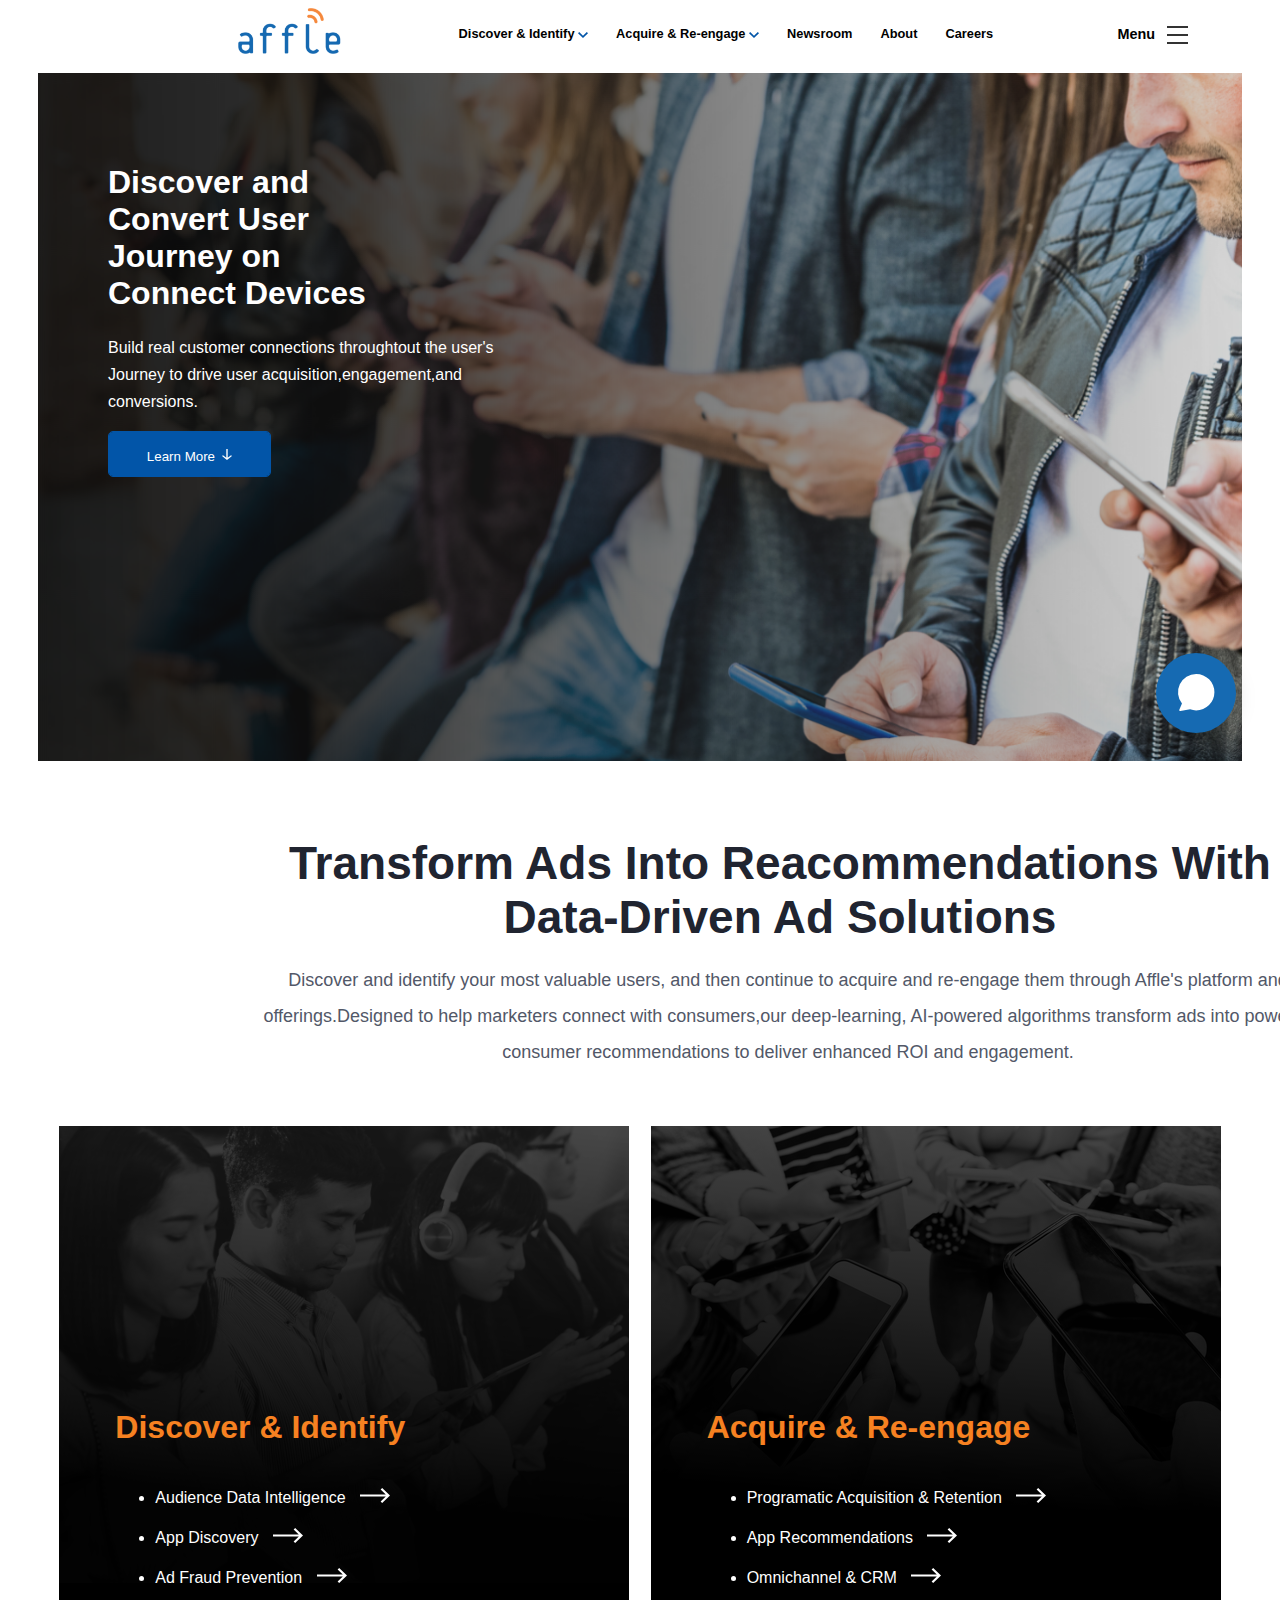
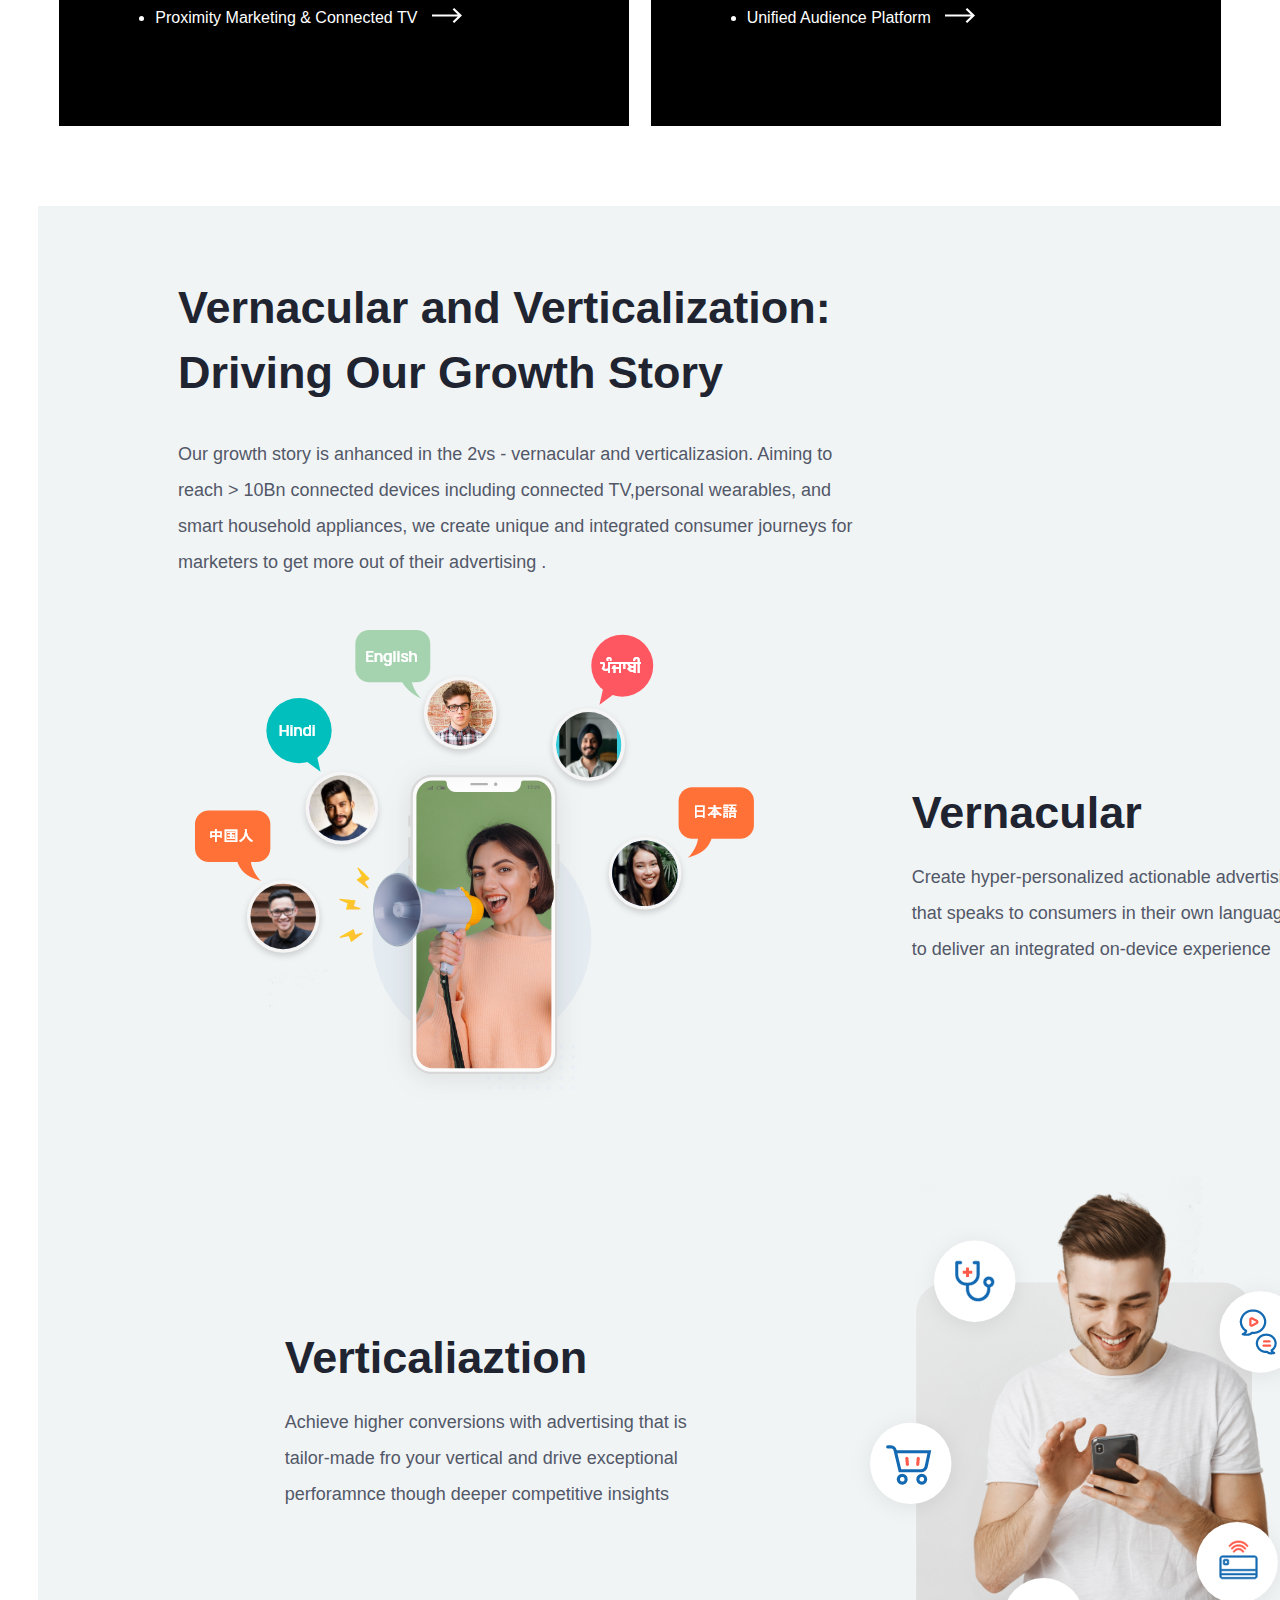
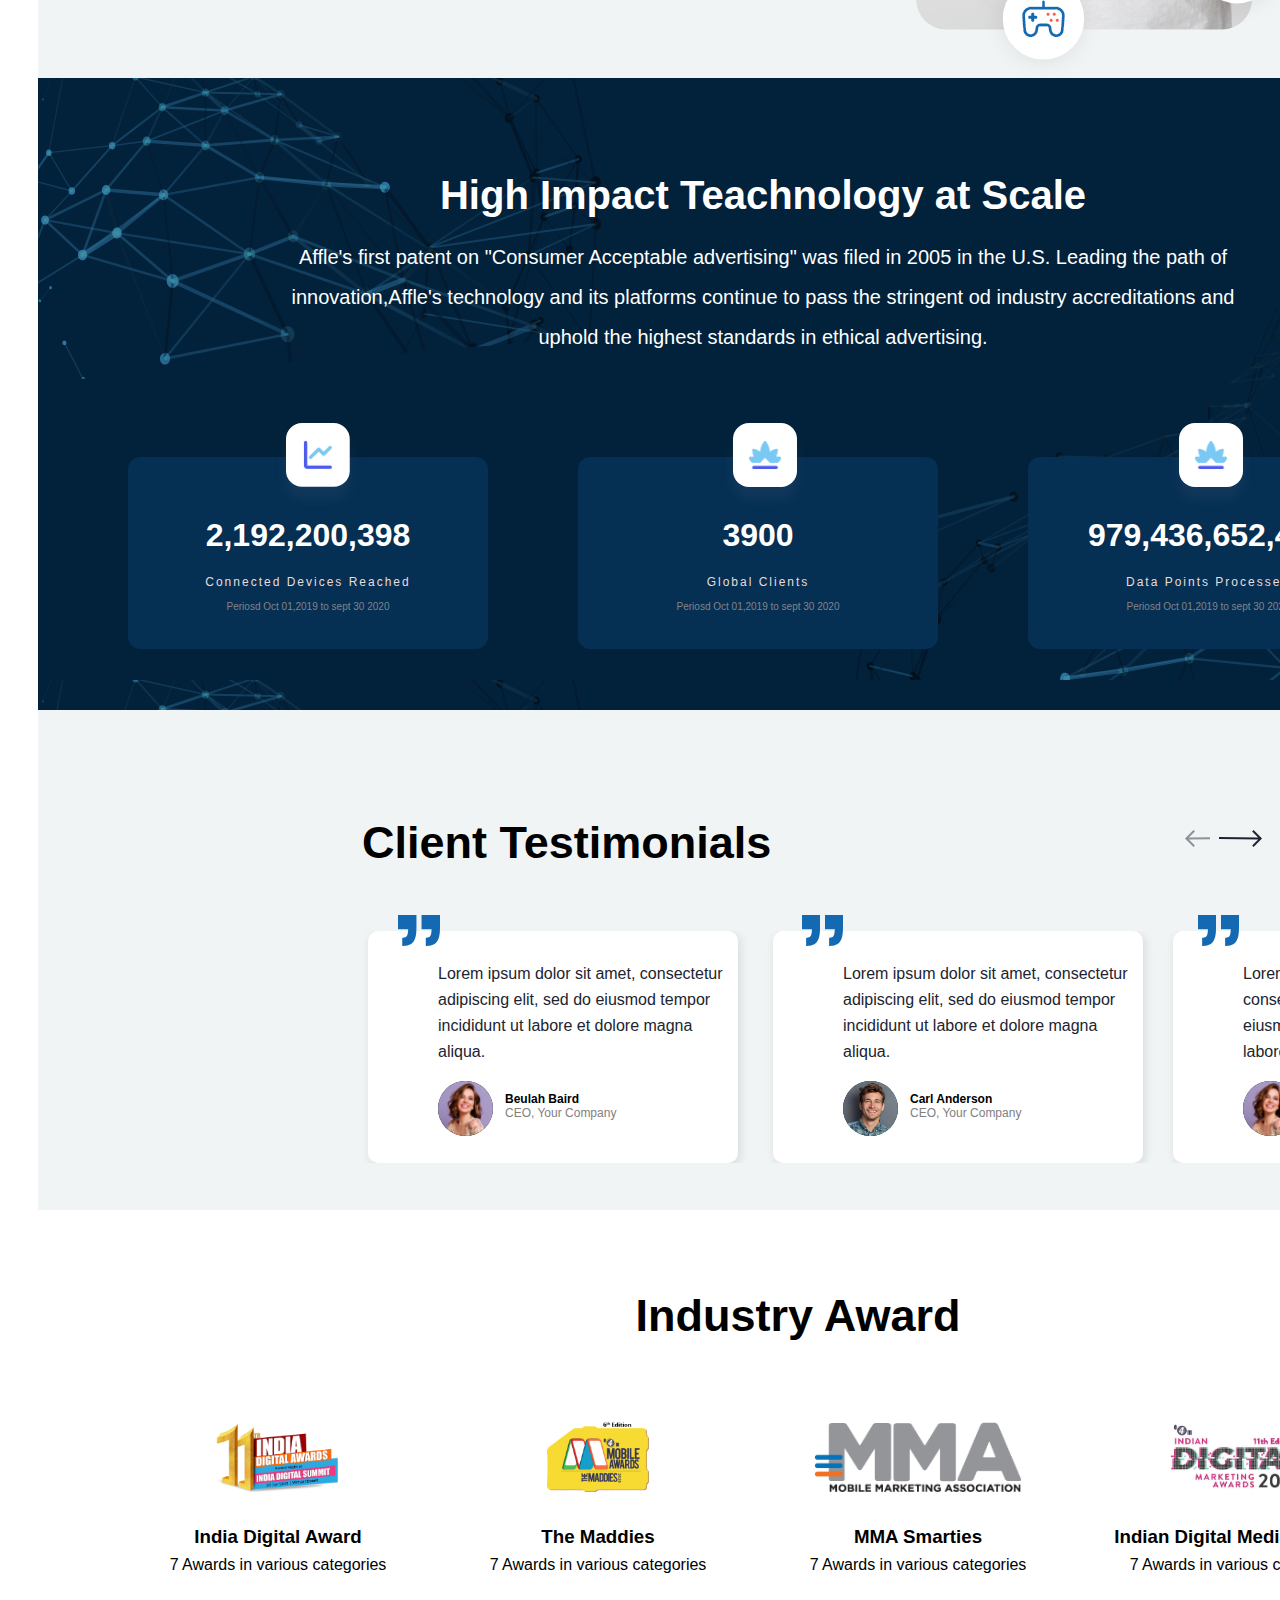
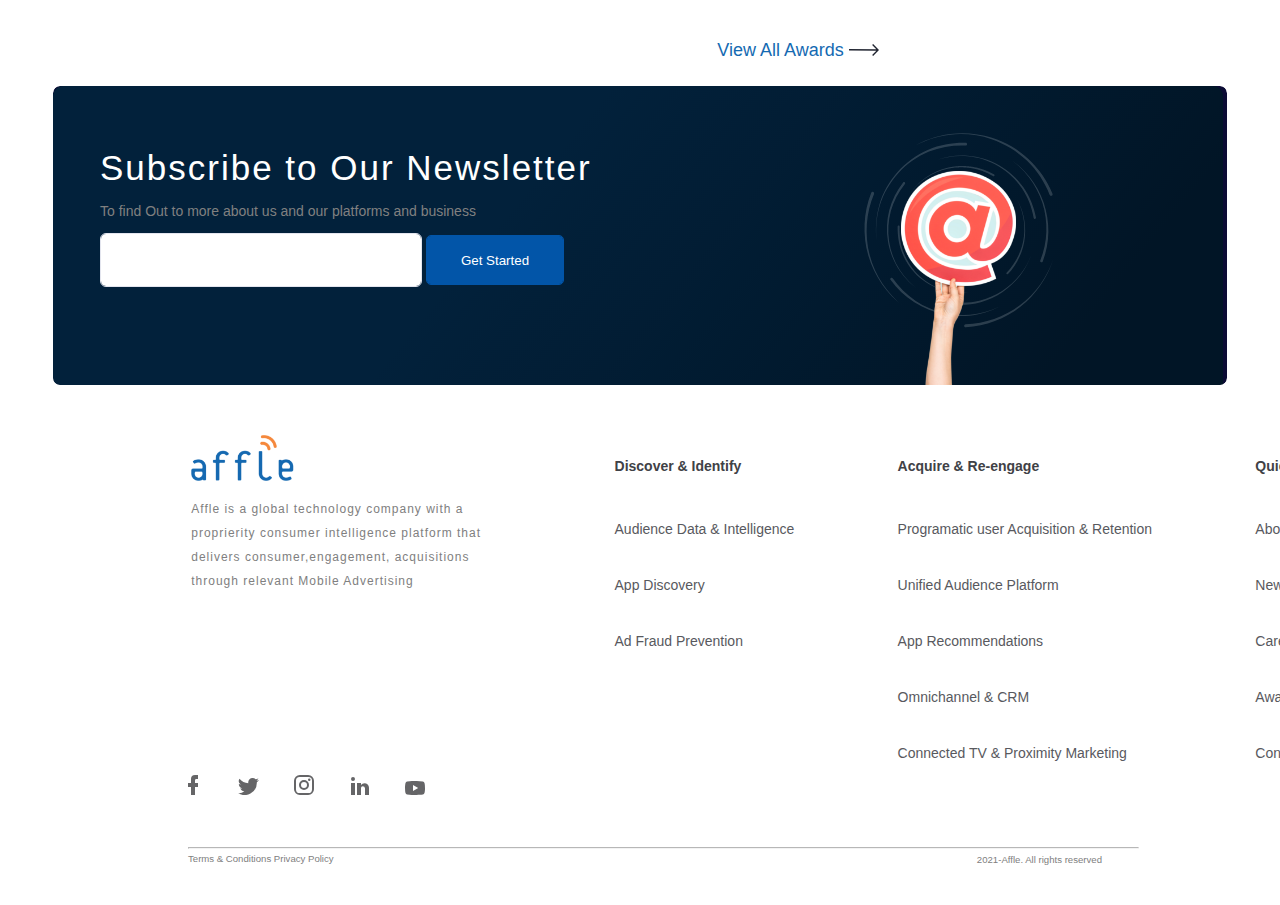
<file: AffleFrontPage/AffleFrontPage/index.html>
<!DOCTYPE html>
<html lang="en">

<head>
    <meta charset="UTF-8">
    <meta http-equiv="X-UA-Compatible" content="IE=edge">
    <meta name="viewport" content="width=device-width, initial-scale=1.0">
    <link rel="stylesheet" href="./style.css">
    <title>Document</title>
</head>

<body>
    <div class="MainContainer">

        <!-- Header -->
        <div class="Header">
            <div class="affle-logo">
                <img src="./SVGS/affle_logo.png" alt="affle">
            </div>

            <div class="header-list-container">
                <ul class="header-list-ul">
                    <li class="header-list">Discover & Identify <img src="./SVGS/down-chevron (2)-1.svg" alt=""></li>
                    <li class="header-list">Acquire & Re-engage <img src="./SVGS/down-chevron (2)-1.svg" alt=""></li>
                    <li class="header-list">Newsroom </li>
                    <li class="header-list">About </li>
                    <li class="header-list">Careers </li>
                </ul>
            </div>

            <div class="menu-brgrbtn">
                <p>Menu</p>
                <div class="brgrMenu">
                    <div class="bar"></div>
                    <div class="bar"></div>
                    <div class="bar"></div>
                </div>
            </div>
        </div>

        <!-- Discover -->
        <div class="mid-container">
            <div class="discover-heading">
                <h1 class="discover">Discover and Convert User Journey on Connect Devices</h1>
            </div>
            <div class="discover-para">
                <p class="para-mid">Build real customer connections throughtout the user's Journey
                    to drive user acquisition,engagement,and conversions.
                </p>
            </div>
            <div>
                <button class="button-learnmore">Learn More <span class="learnmore-svg">
                        <img style="width: 7%; margin-left: 3px; margin-top: 3px;" src="./SVGS/icn_down_arrow.svg"
                            alt=""></span></button>
            </div>
        </div>


        <!-- Transform ads -->
        <div class="Transform-ads">
            <div class="transform-ad-heading">
                <h1 class="transform-heading">Transform Ads Into Reacommendations With
                    Data-Driven Ad Solutions</h1>

                <p class="transform-paragraph">Discover and identify your most valuable users,
                    and then continue to acquire and re-engage them through Affle's platform and
                    offerings.Designed to help marketers connect with consumers,our deep-learning,
                    AI-powered algorithms transform ads into powerful consumer recommendations
                    to deliver enhanced ROI and engagement.
                </p>
            </div>
        </div>

        <!-- Discover Re-engage -->

        <div class="Discover-rengagecontainer">
            <div class="discovercontainer">
                <div class="discover-content">
                    <h1 class="dicoverHeading">Discover & Identify</h1>
                    <ul class="discover-ul">
                        <li class="dicover-li">Audience Data Intelligence <span class="hover-Prog"><img
                                    style="margin-left: 10px;" src="./SVGS/arrow.svg" alt=""></span></li>
                        <li class="dicover-li">App Discovery <span><img style="margin-left: 10px;"
                                    src="./SVGS/arrow.svg" alt=""></span></li>
                        <li class="dicover-li">Ad Fraud Prevention <span><img style="margin-left: 10px;"
                                    src="./SVGS/arrow.svg" alt=""></span></li>
                        <li class="dicover-li">Proximity Marketing & Connected TV <span><img style="margin-left: 10px;"
                                    src="./SVGS/arrow.svg" alt=""></span></li>
                    </ul>
                </div>
            </div>
            <div class="discovercontainer bckground-re-engagement">
                <div class="discover-content">
                    <h1 class="dicoverHeading">Acquire & Re-engage</h1>
                    <ul class="discover-ul">
                        <li class="dicover-li">Programatic Acquisition & Retention <span class="hover-Prog"><img
                                    style="margin-left: 10px;" src=" ./SVGS/arrow.svg" alt=""></span>
                        </li>
                        <li class="dicover-li">App Recommendations <span><img style="margin-left: 10px;"
                                    src="./SVGS/arrow.svg" alt=""></span></li>
                        <li class="dicover-li">Omnichannel & CRM <span><img style="margin-left: 10px;"
                                    src="./SVGS/arrow.svg" alt=""></span></li>
                        <li class="dicover-li">Unified Audience Platform <span><img style="margin-left: 10px;"
                                    src="./SVGS/arrow.svg" alt=""></span></li>
                    </ul>
                </div>
            </div>
        </div>

        <!-- Vernacular -->


        <div class="vernacular-Container">
            <div class="container-Story">
                <h1 class="story-heading">Vernacular and Verticalization:
                    Driving Our Growth Story
                </h1>
                <p class="story-paragraph">
                    Our growth story is anhanced in the 2vs - vernacular and verticalizasion.
                    Aiming to reach > 10Bn connected devices including connected TV,personal wearables,
                    and smart household appliances, we create unique and integrated consumer
                    journeys for marketers to get more out of their advertising .
                </p>
            </div>
            <div class="vernacula-and-img">
                <div class="container-image">
                    <img src="./SVGS/vernacular_image.png" alt="">
                </div>
                <div class="vernacular-story">
                    <h1 class="cernacular-heading">Vernacular</h1>
                    <p class="vernacular-paragraph">Create hyper-personalized actionable advertising
                        that speaks to consumers in their own languages to deliver an integrated
                        on-device experience
                    </p>
                </div>
            </div>

            <div class="vernacula-and-img">
                <div class="vernacular-story vernacular">
                    <h1 class="cernacular-heading">Verticaliaztion</h1>
                    <p class="vernacular-paragraph">Achieve higher conversions with advertising
                        that is tailor-made fro your vertical and drive exceptional
                        perforamnce though deeper competitive insights
                    </p>
                </div>
                <div class="verticulization-image-container">
                    <img src="./SVGS/Verticalization.png" alt="">
                </div>
            </div>
        </div>

        <!-- High Impact -->

        <div class="high-impact-container">
            <div class="highimpact-technology">

                <h1 class="highimpact-tech-head">High Impact Teachnology at Scale</h1>
                <p class="highimpact-tech-para">Affle's first patent on "Consumer Acceptable advertising"
                    was filed in 2005 in the U.S. Leading the path of innovation,Affle's technology and its
                    platforms continue to pass the stringent od industry accreditations and uphold the highest
                    standards in ethical advertising.
                </p>
            </div>
            <div class="card-flex">
                <div class="container-cardOne">
                    <img class="highimpactIcon" src="./SVGS/icon_1.png" alt="">
                    <h1 class="numbers-heading">2,192,200,398</h1>
                    <p class="cardOne-para">Connected Devices Reached</p>
                    <p class="constainer-cardOne-paraTwo">Periosd Oct 01,2019 to sept 30 2020</p>
                </div>
                <div class="container-cardTwo">
                    <img class="highimpactIcon-one" src="./SVGS/icon_2.png" alt="">
                    <h1 class="numbers-heading">3900</h1>
                    <p class="cardOne-para">Global Clients</p>
                    <p class="constainer-cardOne-paraTwo">Periosd Oct 01,2019 to sept 30 2020</p>
                </div>
                <div class="container-cardThree">
                    <img class="highimpactIcon-two" src="./SVGS/icon_2.png" alt="">
                    <h1 class="numbers-heading">979,436,652,477</h1>
                    <p class="cardOne-para">Data Points Processed</p>
                    <p class="constainer-cardOne-paraTwo">Periosd Oct 01,2019 to sept 30 2020</p>
                </div>
            </div>
        </div>
        <!-- Testimonials -->

        <div class="container-testimonials">
            <div class="containerclient-testimonials">
                <h1 class="testimonials-heading">Client Testimonials</h1>

                <div class="left-right-arrows">
                    <img style="margin-right: 5px;" src="./SVGS/prev.svg" alt="">
                    <img src="./SVGS/next.svg" alt="">
                </div>
            </div>

            <div class="contianer-cards">
                <div class="container-cardOne-testimonials">
                    <img class="svgcarOne" src="./SVGS/inverted-commas.svg" alt="">
                    <p class="testimonial-para">Lorem ipsum dolor sit amet, consectetur adipiscing elit, sed do eiusmod
                        tempor incididunt ut labore et dolore magna aliqua.</p>

                    <div class="container-profile">
                        <img class="circle" src="./SVGS/Ellipse g.png" alt="">
                        <div class="profile-details-para">
                            <span class="highLight">Beulah Baird</span><br />
                            <span class="highLight-para">CEO, Your Company</span>

                        </div>
                    </div>
                </div>
                <div class="container-cardOne-testimonials carl-anderson">
                    <img class="svgcarTwo" src="./SVGS/inverted-commas.svg" alt="">
                    <p class="testimonial-para">Lorem ipsum dolor sit amet, consectetur adipiscing elit, sed do
                        eiusmod
                        tempor incididunt ut labore et dolore magna aliqua.</p>

                    <div class="container-profile">
                        <img class="circle" src="./SVGS/Ellipse 1.png" alt="">
                        <div class="profile-details-para">
                            <span class="highLight">Carl Anderson</span><br />
                            <span class="highLight-para">CEO, Your Company</span>

                        </div>
                    </div>

                </div>
                <div class="container-cardOne-testimonials Amanda">
                    <img class="svgcarThree" src="./SVGS/inverted-commas.svg" alt="">
                    <p class="testimonial-para amanda-para">Lorem ipsum dolor sit amet, consectetur adipiscing elit,
                        sed do
                        eiusmod
                        tempor incididunt ut labore et dolore magna aliqua.</p>

                    <div class="container-profile">
                        <img class="circle" src="./SVGS/Ellipse g.png" alt="">
                        <div class="profile-details-para">
                            <span class="highLight">Amanda Turner</span><br />
                            <span class="highLight-para">CEO, Your Company</span>

                        </div>
                    </div>

                </div>
            </div>
        </div>

        <!-- Industry Award -->

        <div class="cintainer-industry-award">
            <h1 class="industry-award-heading">Industry Award</h1>
            <div class="container-awards">

                <div class="award-shifted">
                    <img class="awardimg" src="./SVGS/logo1.png" alt="">
                    <div class="awards-style">
                        <h3 class="award-heading">India Digital Award</h3>
                        <p class="industry-award-para">7 Awards in various categories</p>
                    </div>
                </div>
                <div class="award-shifted">
                    <img class="awardimg" src="./SVGS/maddies.png" alt="">
                    <div class="awards-style">
                        <h3 class="award-heading">The Maddies</h3>
                        <p class="industry-award-para">7 Awards in various categories</p>
                    </div>
                </div>
                <div class="award-shifted">
                    <img class="awardimg" src="./SVGS/logo.png" alt="">
                    <div class="awards-style">
                        <h3 class="award-heading">MMA Smarties</h3>
                        <p class="industry-award-para">7 Awards in various categories</p>
                    </div>
                </div>
                <div class="award-shifted">
                    <img class="awardimg" src="./SVGS/Image 136.png" alt="">
                    <div class="awards-style">
                        <h3 class="award-heading">Indian Digital Media Awards</h3>
                        <p class="industry-award-para">7 Awards in various categories</p>
                    </div>
                </div>
            </div>
            <div class="view-all-awards">
                View All Awards <span style="color: #146AB2;"><img style="width: 30px;" src="./SVGS/next.svg"
                        alt=""></span>
            </div>
        </div>

        <!-- Subscribe -->

        <div class="subscribe-container">
            <div class="subscribe-news">
                <h3 class="subscribe-new-heading"> Subscribe to Our Newsletter</h3>
                <p class="subscribe-para">To find Out to more about us and our platforms
                    and business</p>
                <form action="" class="subscribe-form">
                    <input type="text" class="subscribe-input" name="" id="">
                    <button class="Get-Started">Get Started</button>
                </form>
            </div>
        </div>
        <!-- Footer -->

        <div class="container-footer">
            <div class="footerOne">
                <div class="affle-logo-footer">
                    <img src="./SVGS/affle_logo.png" alt="affle">
                    <p class="footer-affle-logopara">Affle is a global technology company with a
                        proprierity consumer intelligence platform that delivers consumer,engagement,
                        acquisitions through relevant Mobile Advertising
                    </p>
                </div>
            </div>
            <div class="footer-Two">
                <h1 class="footer-heading">Discover & Identify</h1>
                <ul class="footer-ul">
                    <li class="footer-list">Audience Data & Intelligence</li>
                    <li class="footer-list">App Discovery</li>
                    <li class="footer-list">Ad Fraud Prevention</li>

                </ul>
            </div>
            <div class="footer-Three">
                <h1 class="footer-heading">Acquire & Re-engage</h1>
                <ul class="footer-ul">
                    <li class="footer-list">Programatic user Acquisition & Retention</li>
                    <li class="footer-list">Unified Audience Platform</li>
                    <li class="footer-list">App Recommendations</li>
                    <li class="footer-list">Omnichannel & CRM</li>
                    <li class="footer-list">Connected TV & Proximity Marketing</li>
                </ul>
            </div>
            <div class="footer-four">
                <h1 class="footer-heading">Quick Links</h1>
                <ul class="footer-ul">
                    <li class="footer-list">About</li>
                    <li class="footer-list">Newsroom</li>
                    <li class="footer-list">Careers</li>
                    <li class="footer-list">Awards</li>
                    <li class="footer-list">Contact Us</li>
                </ul>
            </div>
        </div>

        <!-- social icon -->

        <div class="container-social">
            <div class="social-icons">
                <img src="./SVGS/socials link.svg" alt="">

            </div>
            <hr style="width: 90%; margin-left: 0px; opacity: .7;">
            <div class="terms-conditions-Container">
                <span class="terms-conditions">Terms & Conditions</span>
                <span class="terms-conditions-policy">Privacy Policy</span>

            </div>

            <div class="rights-container">
                <span class="terms-conditions">2021-Affle. All rights reserved</span>
            </div>
        </div>
        <div class="chaticon">
            <img class="chaticon-svg" src="./SVGS/contact_us_btn.svg" alt="">
        </div>
    </div>
</body>

</html>
</file>
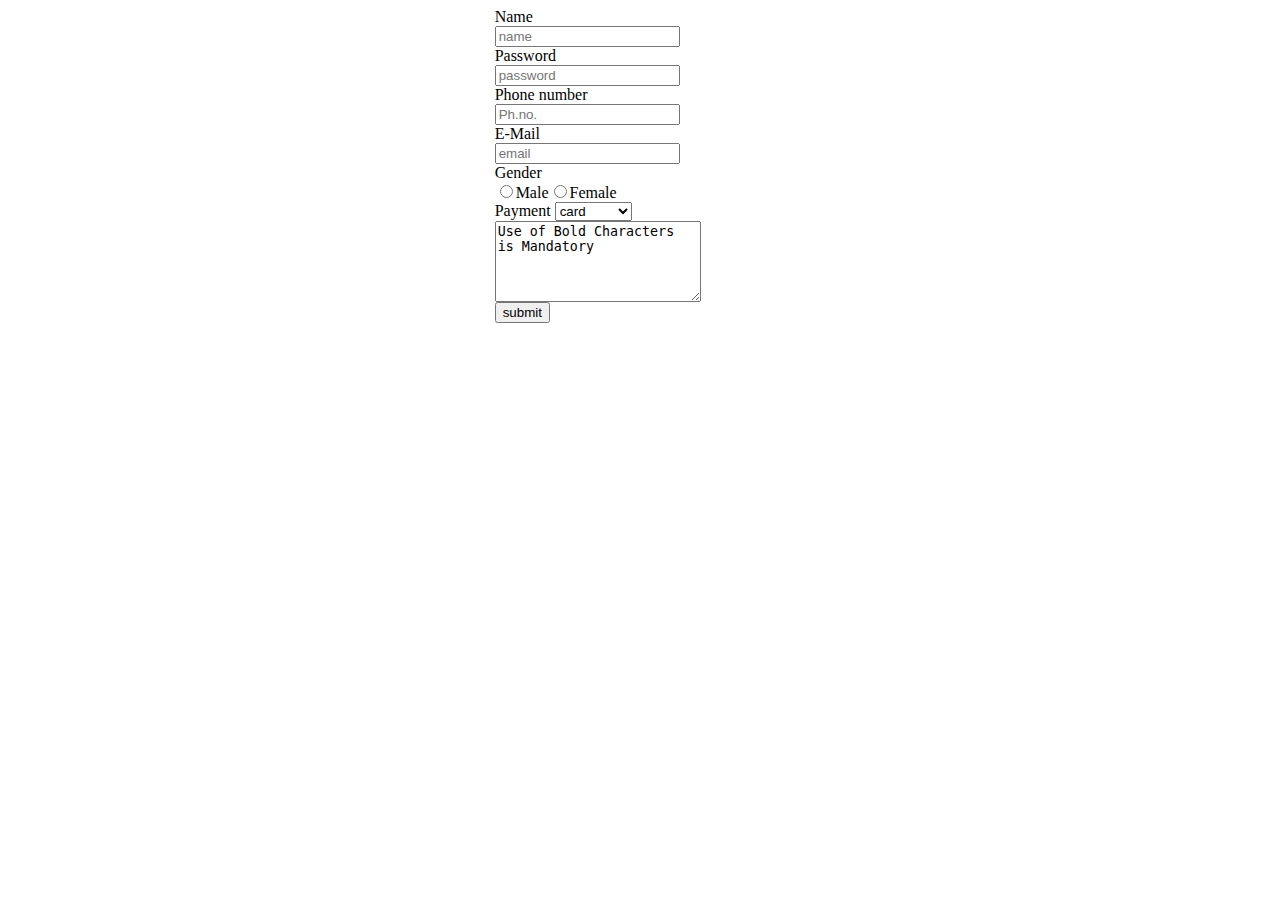
<file: forms-new.html>
<html>
    <head>
        <title>Forms</title>
    </head>
    <body>
        <form style="width: 23%; margin: auto;">
            <label>Name</label><br/>
            <input type="text"required placeholder="name"/><br/>
            <label>Password</label><br/>
            <input type="password"required placeholder="password"/><br/>
            <label>Phone number</label><br/>
            <input type="tel"required placeholder="Ph.no."/><br/>
            <label>E-Mail</label><br/>
            <input type="email" required placeholder="email"/><br/>
            <label>Gender</label><br/>
            <input type="radio" /><label>Male</label><input type="radio"/><label>Female</label><br/>
           
            <label>Payment</label> 
           <select id="payment" >
               <option>card</option>
               <option>cash</option>
               <option>e-challan</option>
               </select><br/>
               <textarea rows="5" cols="23">Use of Bold Characters is Mandatory</textarea><br/>
               <button  type="submit">submit</button>
        </form>
    </body>
</html>
</file>
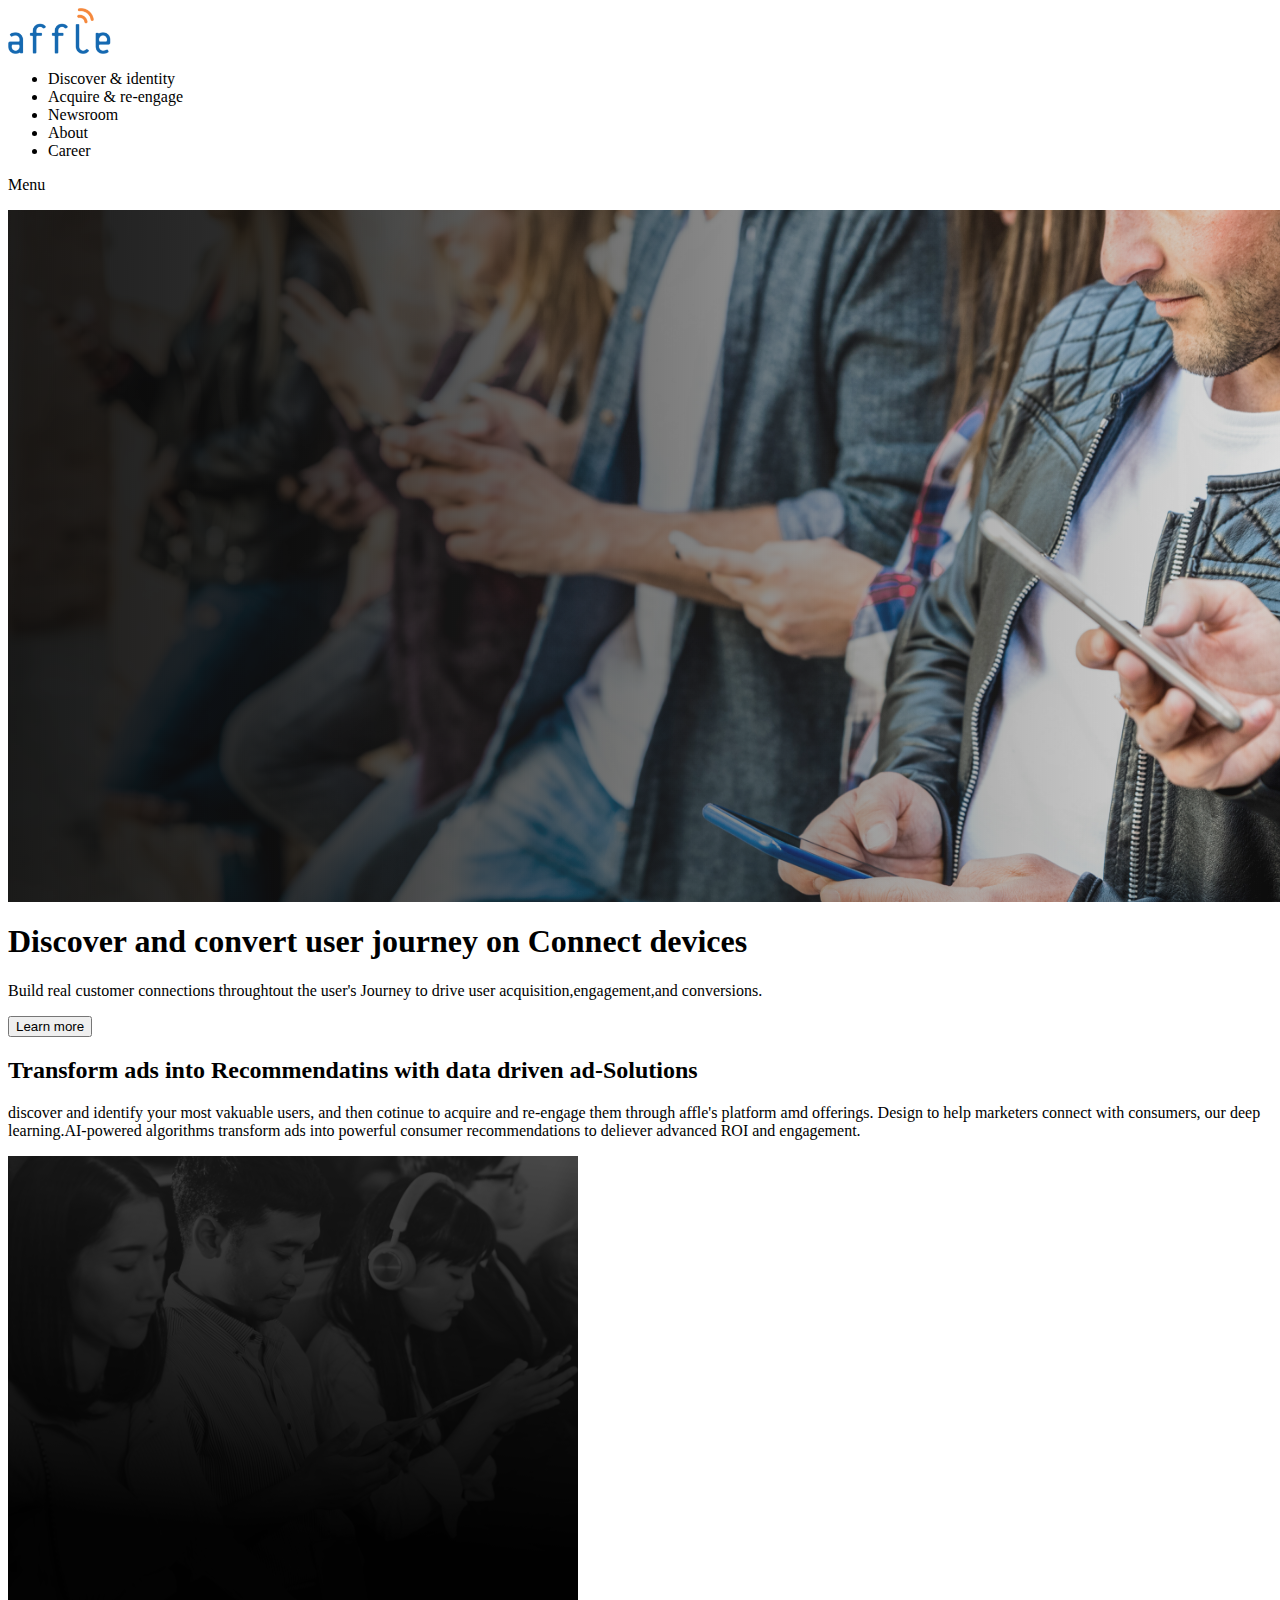
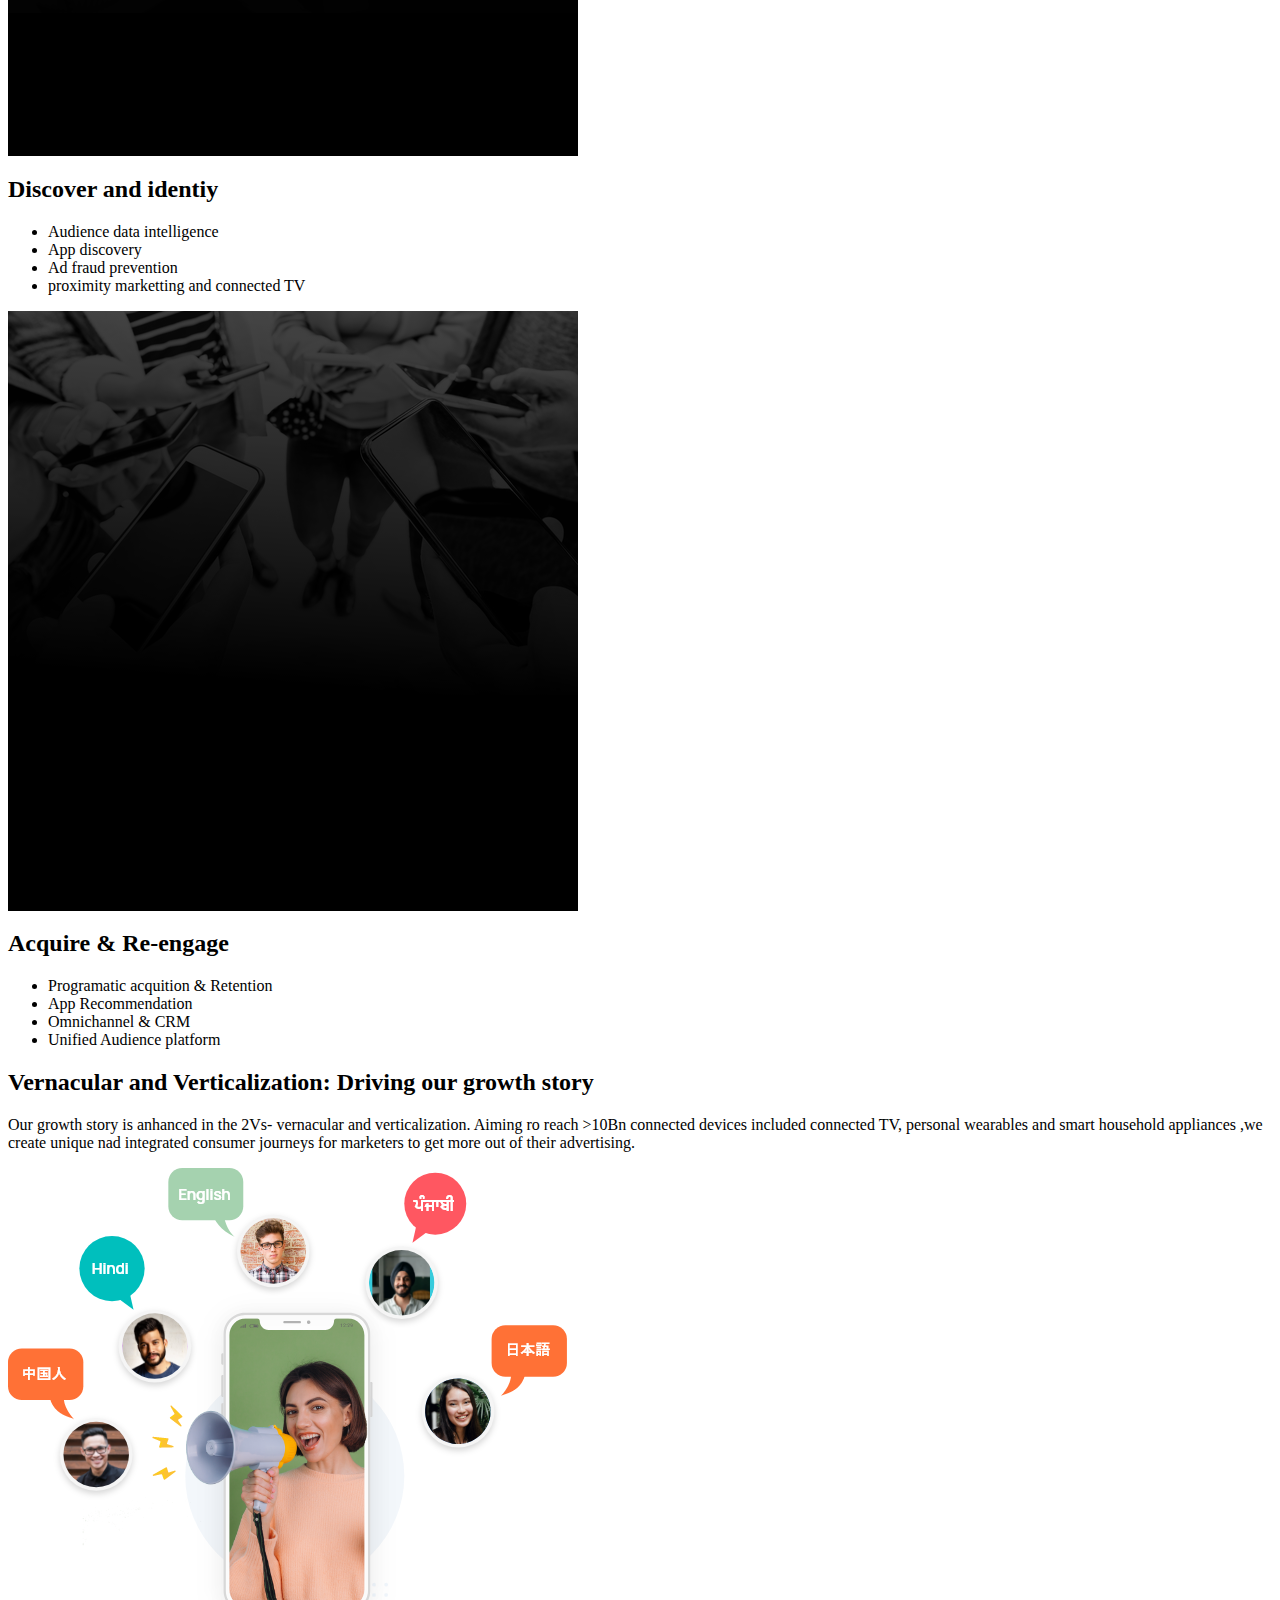
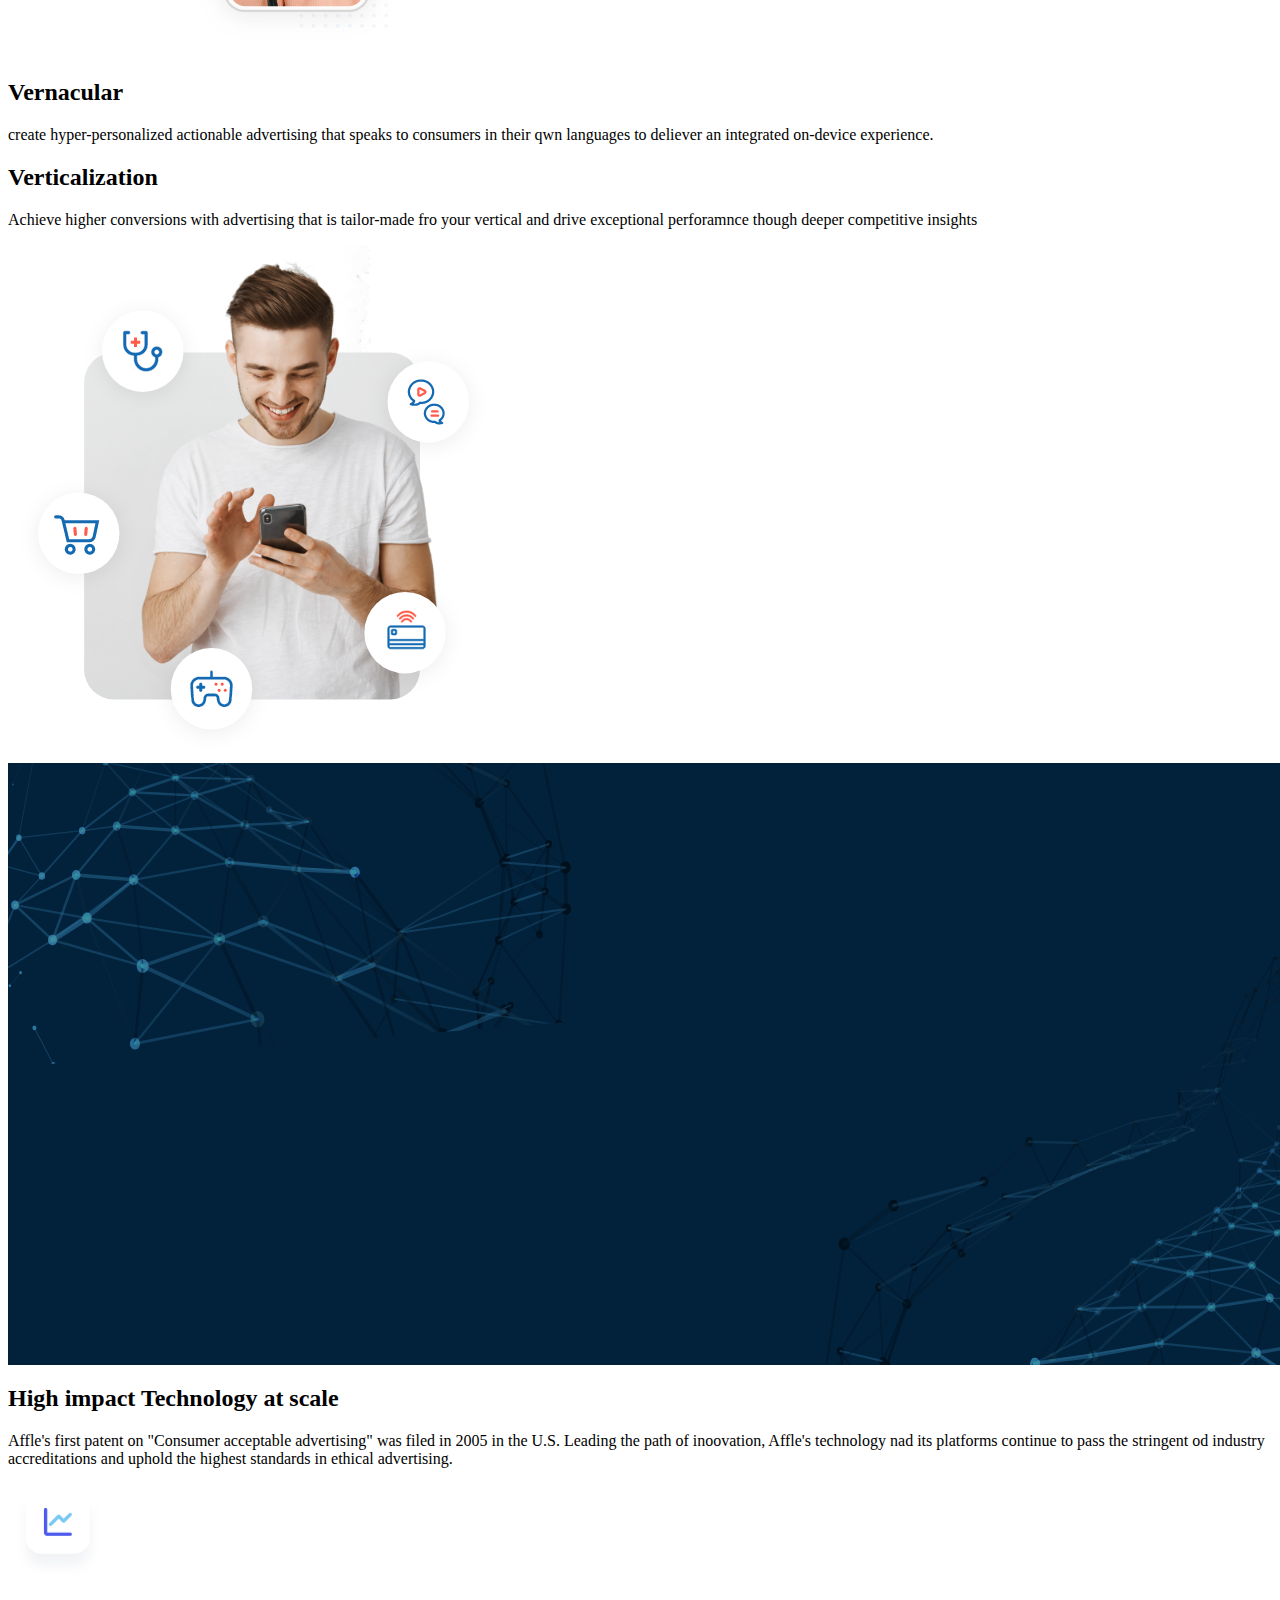
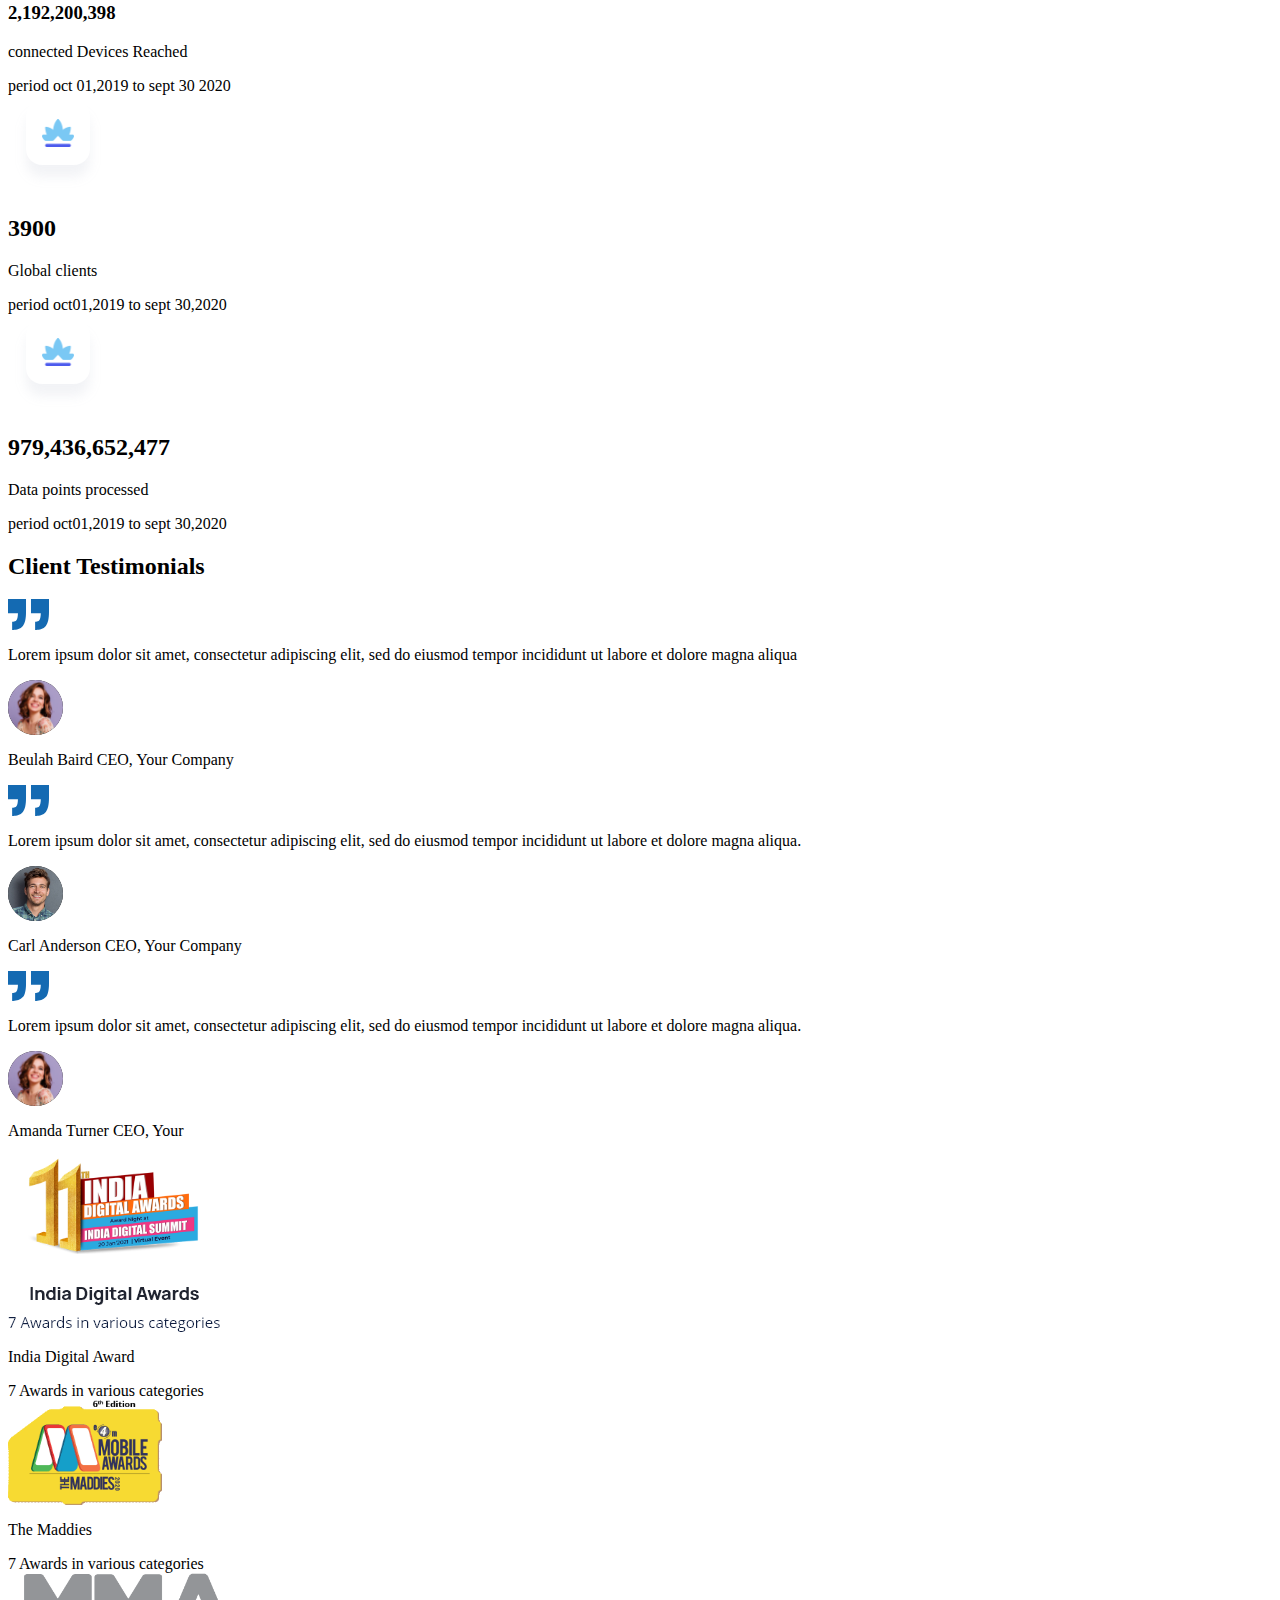
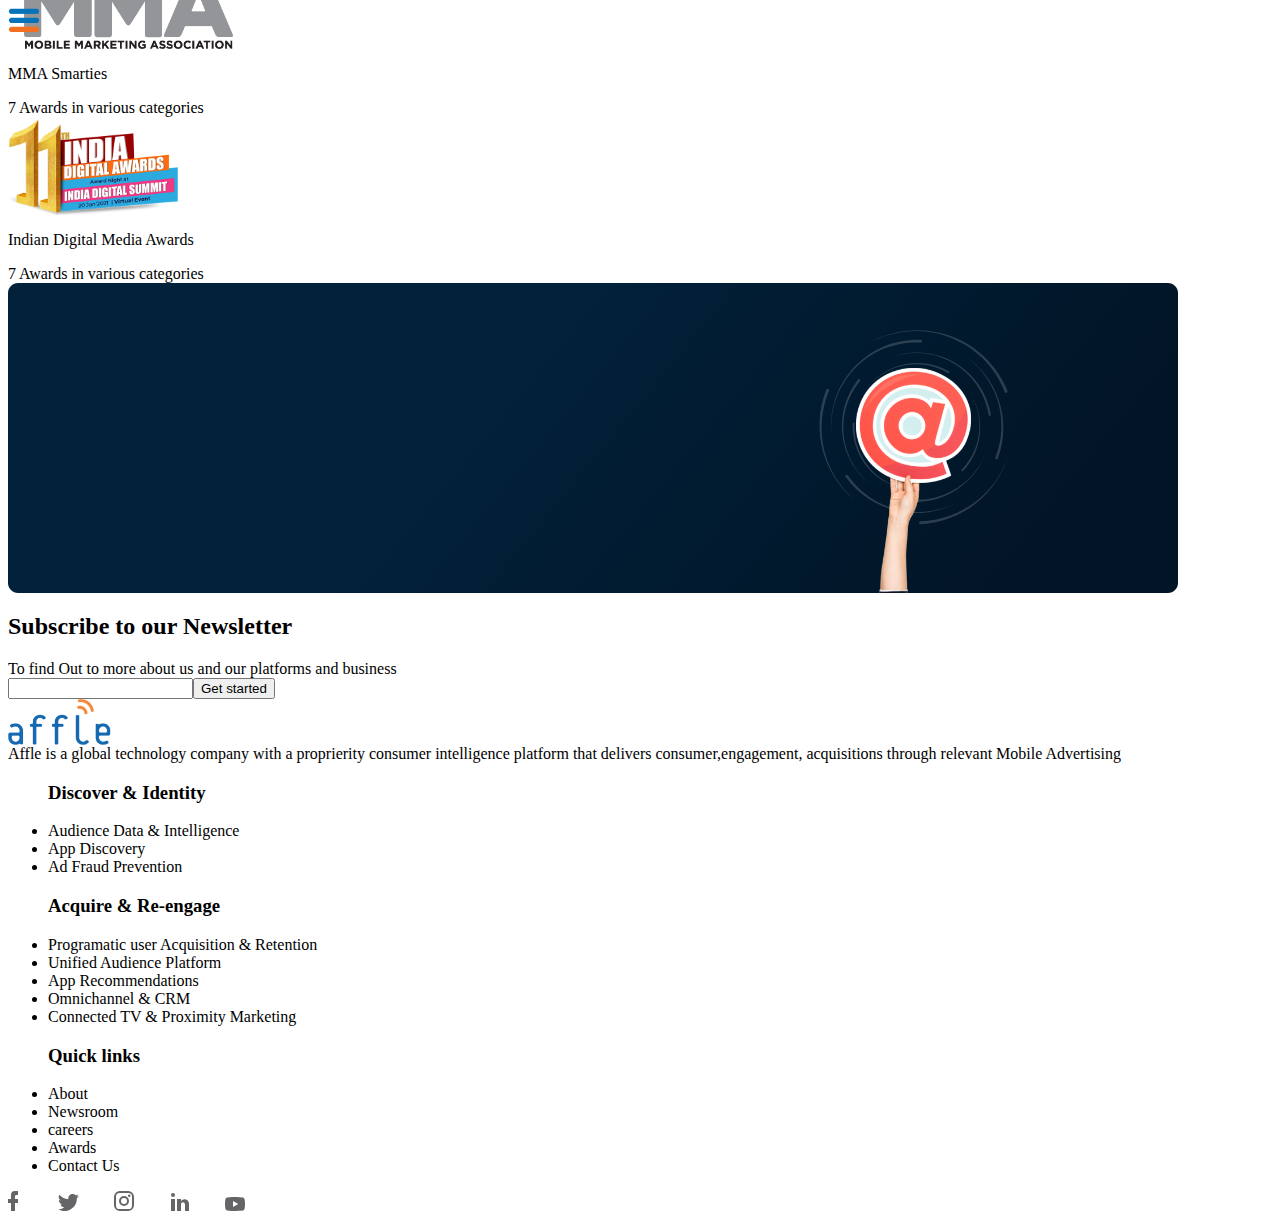
<file: front-page.html>
<html>
    <head>
        <title>Affle front page</title>
    </head>
<body>
    <div class="header">
    <img src="AffleFrontPage/AffleFrontPage/SVGS/affle_logo.png"/>
    <ul>
        <li>Discover & identity</li>
        <li>Acquire & re-engage</li>
        <li>Newsroom</li>
        <li>About</li>
        <li>Career</li>
    </ul>
    <p>Menu</p>
    
    </div>
<!-- Discover -->
    <div>
    
        <img src="AffleFrontPage/AffleFrontPage/SVGS/background_image.png"/>
    <h1>Discover and convert user journey on Connect devices</h1>
    <p>Build real customer connections throughtout the user's Journey to drive user acquisition,engagement,and conversions.</p>
    <button>Learn more</button>

    </div>

<!-- Transform -->
<div>

    <h2>Transform ads into Recommendatins with data driven ad-Solutions</h2>
    <p>discover and identify your most vakuable users, and then cotinue to acquire and re-engage them through affle's platform amd offerings. Design to help marketers connect with consumers, our deep learning.AI-powered algorithms transform ads into powerful consumer recommendations to deliever advanced ROI and engagement.</p>

</div>

<!-- identity -->
<div>
    <div> 
           <img src="/AffleFrontPage/AffleFrontPage/SVGS/discover_background.png"/>
        <h2>Discover and identiy</h2>
    <ul>
        <li>Audience data intelligence</li>
        <li>App discovery</li>
        <li>Ad fraud prevention</li>
        <li>proximity marketting and connected TV</li>
    </ul>
    </div>
 
   <div>
       <img src="AffleFrontPage/AffleFrontPage/SVGS/acquire_background.png"/>
       <h2>Acquire & Re-engage</h2>
    <ul>
        <li>Programatic acquition & Retention</li>
        <li>App Recommendation</li>
        <li>Omnichannel & CRM</li>
        <li>Unified Audience platform</li>
    </ul>
  </div>

</div>

<!-- growth story -->
<div>

<h2>Vernacular and Verticalization: Driving our growth story</h2>
<p>Our growth story is anhanced in the 2Vs- vernacular and verticalization. Aiming ro reach >10Bn connected devices included connected TV, personal wearables and smart household appliances ,we create unique nad integrated consumer journeys for marketers to get more out of their advertising.</p>

</div>

<!--vernacular  -->
<img src="./AffleFrontPage/AffleFrontPage/SVGS/vernacular_image.png"/>
<div>
<h2>Vernacular</h2>
<p>create hyper-personalized actionable advertising that speaks to consumers in their qwn languages to deliever an integrated on-device experience.</p>

</div>

<!-- verticalization -->
<div>
<h2>Verticalization</h2>
<P>Achieve higher conversions with advertising that is tailor-made fro your vertical and drive exceptional perforamnce though deeper competitive insights</P>
<img src="./AffleFrontPage/AffleFrontPage/SVGS/Verticalization.png"/>
</div>

<div>
    <img src="/AffleFrontPage/AffleFrontPage/SVGS/New folder/high_impact_background.svg" alt=""/>
    <!-- impact technology  -->
<div>
    
    <h2>High impact Technology at scale</h2>
    <p>Affle's first patent on "Consumer acceptable advertising" was filed in 2005 in the U.S. Leading the path of inoovation, Affle's technology nad its platforms continue to pass the stringent od industry accreditations and uphold the highest standards in ethical advertising.</p>
</div>
<div>
    <!-- connected device -->
<div>
    <img src="AffleFrontPage/AffleFrontPage/SVGS/icon_1.png"/>
    <h3>2,192,200,398</h3>
    <p>connected Devices Reached</p>
    <span>period oct 01,2019 to sept 30 2020</span>
</div>
<!-- global clients -->
<div>
<img src="AffleFrontPage/AffleFrontPage/SVGS/icon_2.png"/>
    <h2>3900</h2>
    <p>Global clients</p>
    <span>period oct01,2019 to sept 30,2020</span>
</div>
<!-- data points -->
<div>
<img src="AffleFrontPage/AffleFrontPage/SVGS/icon_2.png"/>
    <h2>979,436,652,477</h2>
    <p>Data points processed</p>
    <span>period oct01,2019 to sept 30,2020</span>

</div>
</div>
</div>

<!-- client testimonials -->
<div class="testimonial_main">
    <h2>Client Testimonials</h2>

<!-- beulah -->
   <div>
<img src="AffleFrontPage/AffleFrontPage/SVGS/inverted-commas.svg"/> 
<p>Lorem ipsum dolor sit amet, consectetur adipiscing elit, sed do eiusmod tempor incididunt ut labore et dolore magna aliqua</p> 
<img src="AffleFrontPage/AffleFrontPage/SVGS/Ellipse g.png"/>
<p>Beulah Baird
    CEO, Your Company</p>
 </div> 
 <!-- anderson -->
 <div>
     <img src="AffleFrontPage/AffleFrontPage/SVGS/inverted-commas.svg"/>
     <p>Lorem ipsum dolor sit amet, consectetur adipiscing elit, sed do eiusmod tempor incididunt ut labore et dolore magna aliqua.</p>
     <img src="AffleFrontPage/AffleFrontPage/SVGS/Ellipse 1.png"/>
     <p>Carl Anderson
        CEO, Your Company</p>
 </div>

<!-- amanda -->
 <div>
     <img src="AffleFrontPage/AffleFrontPage/SVGS/inverted-commas.svg"/>
     <p>Lorem ipsum dolor sit amet, consectetur adipiscing elit, sed do eiusmod tempor incididunt ut labore et dolore magna aliqua.
    </p>
    <img src="AffleFrontPage/AffleFrontPage/SVGS/Ellipse g.png"/>
    <p>Amanda Turner
        CEO, Your </p>
 </div>

</div>
<div class="industry-award">
    <!-- digital awrd -->
<div>
    <img src="/AffleFrontPage/AffleFrontPage/SVGS/Group 11165.png"/>
    <p>India Digital Award</p>
    <span>7 Awards in various categories</span>
</div>
<!-- maddies -->
<div>
    <img src="AffleFrontPage/AffleFrontPage/SVGS/maddies.png"/>
    <p>The Maddies</p>
    <span>7 Awards in various categories</span>
</div>
<!-- MMA -->
<div>
    <img src="AffleFrontPage/AffleFrontPage/SVGS/logo.png"/>
    <p>MMA Smarties</p>
    <span>7 Awards in various categories</span>
</div>
<!-- media award -->
<div>
    <img src="/AffleFrontPage/AffleFrontPage/SVGS/logo1.png" alt="">
    <p>Indian Digital Media Awards</p>
    <span>7 Awards in various categories</span>
</div>
<!-- all awards -->
<div>
<a href="#"></a>
</div>
</div>

<div class="newsletter">
    <img src="AffleFrontPage/AffleFrontPage/SVGS/background.png"/>
    <h2>Subscribe to our Newsletter</h2>
    <span>To find Out to more about us and our platforms and business</span>
    <br/>
    <input /><button>Get started</button>
</div>

<div class="affle">
<div>
    <img src="AffleFrontPage/AffleFrontPage/SVGS/affle_logo.png"/><br/>
    <span>Affle is a global technology company with a proprierity consumer intelligence platform that delivers consumer,engagement, acquisitions through relevant Mobile Advertising</span>
</div>
<!-- discover & identity -->
<div>
    <ul>
        <h3>Discover & Identity</h3>
        <li>Audience Data & Intelligence</li>
        <li>App Discovery</li>
        <li>Ad Fraud Prevention</li>
        </ul>
</div>
<!-- acquire & re-engage -->
<div>
    <ul>
        <h3>Acquire & Re-engage</h3>
        <li>Programatic user Acquisition & Retention</li>
        <li>Unified Audience Platform</li>
        <li>App Recommendations</li>
        <li>Omnichannel & CRM</li>
        <li>Connected TV & Proximity Marketing</li>
    </ul>
</div>
<!-- quick links -->
<div>
<ul>
    <h3>Quick links</h3>
    <li>About</li>
    <li>Newsroom</li>
    <li>careers</li>
    <li>Awards</li>
    <li>Contact Us</li>
</ul>
</div>
</div>

<div class="social">
<img src="AffleFrontPage/AffleFrontPage/SVGS/socials link.svg"/>
</div>

</body>
</html>
</file>
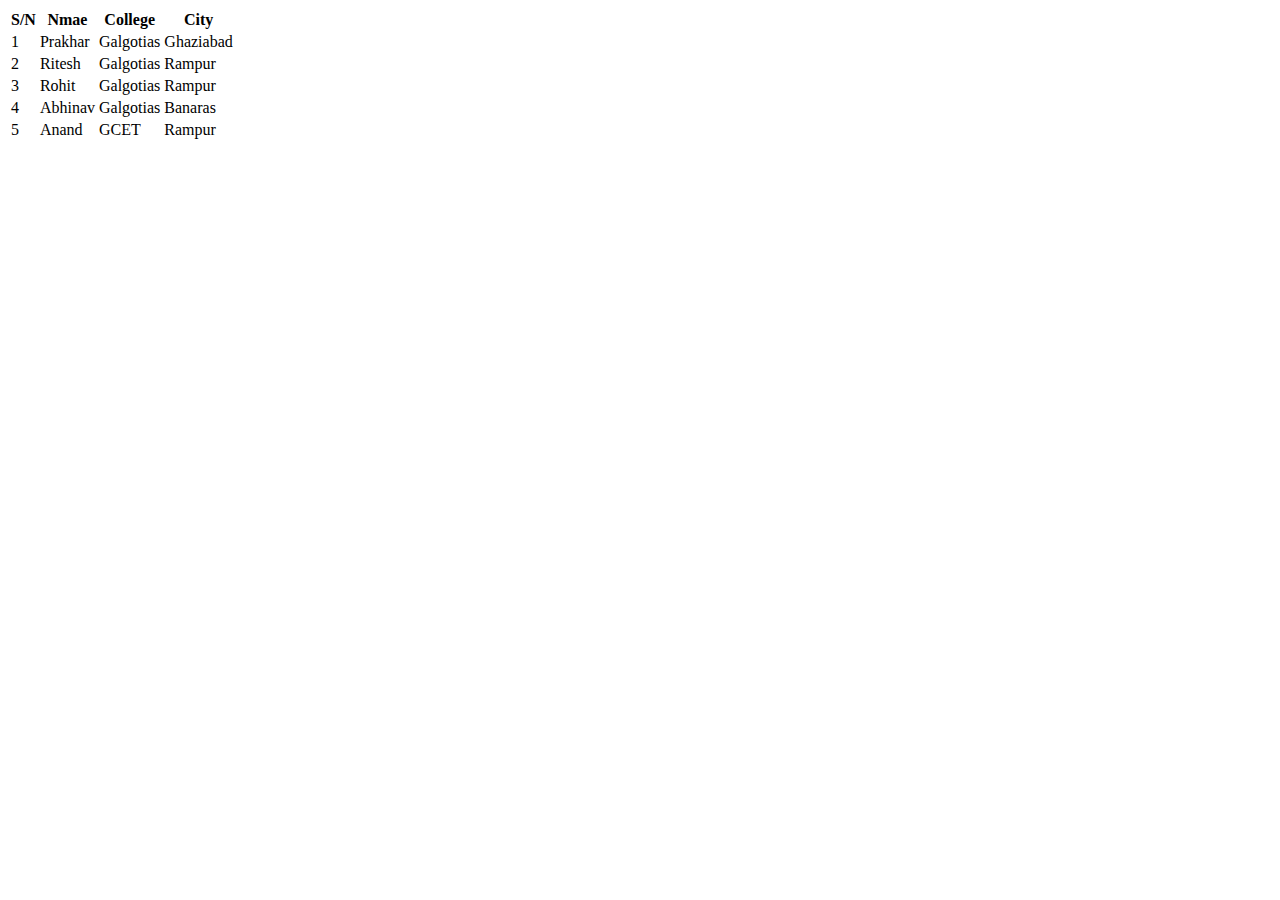
<file: table.html>
<html>
<head>
    <title>table</title>
</head>
<body>
        <table>

            <thead>
                <tr>
                    <th>S/N</th>
                    <th>Nmae</th>
                    <th>College</th>
                    <th>City</th>
            
                </tr>
            </thead>
            <tbody>
                <tr>
                    <td>1</td>
                    <td>Prakhar</td>
                    <td>Galgotias</td>
                    <td>Ghaziabad</td>
                </tr>
                <tr>
                    <td>2</td>
                    <td>Ritesh</td>
                    <td>Galgotias</td>
                    <td>Rampur</td>
                </tr>
                <tr>
                    <td>3</td>
                    <td>Rohit</td>
                    <td>Galgotias</td>
                    <td>Rampur</td>
                </tr>
                <tr>
                    <td>4</td>
                    <td>Abhinav</td>
                    <td>Galgotias</td>
                    <td>Banaras</td>
                </tr>
                <tr>
                    <td>5</td>
                    <td>Anand</td>
                    <td>GCET</td>
                    <td>Rampur</td>
                </tr>
            </tbody>
        </table>
    </body>
</html>
</file>
<file: AffleFrontPage/AffleFrontPage/style.css>
body{
    /* background-color: rgb(190, 129, 142); */
    padding: 0 30px 0 30px;
    font-size: 1rem;
    overflow: hidden;
    overflow-y: scroll;
    height: 100%;
 
}

::-webkit-scrollbar{
    display: none;
}
.MainContainer{
     width: 100%;
     /* background-color: azure; */
     margin: 0 ,30px, 0, 30px;
     font-family: sans-serif;
}

.Header{
    display: flex;
    font-weight: 600;
}
.header-list-container{
    margin: 5px 0px 0 10%;
    padding: 0 0 0 0;
    font-size: 0.8rem;
   
    text-align: center;
}
.affle-logo{
    width: 5%;
   margin-left: 200px;
}
.afflelogo{
    width: 100px;
    text-align: right;
}

.header-list-ul{
    list-style: none;
    display: flex;
}

.header-list{
    margin-right: 28px;
}

.menu-brgrbtn{
    display: flex;
    margin-left: 8%;
    font-size: .9rem;
    margin-top: 4px;
}
.brgrMenu {
    display: inline-block;
    margin: 8px 0 0 12px;
}

.bar, .bar, .bar {
    width: 21px;
    height: 2px;
    background-color: #333;
    margin: 6px 0;
  
  }

/* Footer */
.container-social{
      font-size: .6rem;
      color: gray;
      margin-left: 150px;
}

.social-icons{
    margin-top: -20px;
   margin-bottom: 50px;
}
.rights-container{
    text-align: right;
    margin-right: 140px;
    margin-bottom: 40px;
    margin-top: -10px;
}

.terms-conditions-Container{
  width: 300px;
}

.chaticon-svg{
    position: fixed;
    top: 628px;
    left: 88%;
    
}


.affle-logo-footer{
  
    letter-spacing: 1px;
    margin-left: 50px;
    
}

.footer-affle-logopara{
    font-size: 12px;
    width: 320px;
    line-height: 2;
    color: grey;
}

.footer-heading{
    font-size: 14px;
    color: #404146;
    line-height: 3;
}
.container-footer{
    margin-top: 80px;
    width: 1400px;
}

.footer-ul{
    list-style: none;
    margin-left: -40px;
    font-size: 14px;
    color: #58595e;
}

.footer-list{
    line-height: 4;
}

.subscribe-container{
    width: 1080px;
    height: 205px;
    background: transparent url('./SVGS/background.png') 0% 0% no-repeat padding-box;
    border-radius: 7px;
    font-size: .9rem;
    padding: 47px;
    margin: auto;
    background-color: #0b0b34;
    color: white;
}

.subscribe-new-heading{
    letter-spacing: 2px;
    font-weight: 500;
    font-size: 35px;
    line-height: 0;
}

.subscribe-para{
    font-size: 14px;
    color: grey;
}

.Get-Started{
 
width: 138px;
height: 50px;
background: #0255A8 0% 0% no-repeat padding-box;
border-radius: 5px;
border: 1px solid #0255A8 ;
color: white;
}

.subscribe-input{
top: 5239px;
left: 206px;
width: 316px;
height: 50px;
background: var(--unnamed-color-ffffff) 0% 0% no-repeat padding-box;
background: #FFFFFF 0% 0% no-repeat padding-box;
border: 1px solid #E3E5EE;
border-radius: 6px;
opacity: 1;
}
.mid-container{
    background: url("./SVGS/background_image.png");
    background-repeat: no-repeat;
    background-size: cover;
    height: 548px;
    padding: 70px;
    color: white;
    margin-top: 15px;
}

.button-learnmore{

width: 163px;
color: white;
height: 46px;
background: #0255A8 0% 0% no-repeat padding-box;
border-radius: 5px;
border: 1px solid #0255A8;
opacity: 1;

}



.discover-heading{
  width: 28%;
}

.discover-para{
 width: 38%;
}


.para-mid{
    line-height: 1.7;
}

.transform-heading {
    margin-top: 75px;
    margin-left: 210px;
    left: 188px;
    width: 1064px;
    /* height: 131px; */
    font-size: 46px;
    font-family: sans-serif;
    text-align: center;
    letter-spacing: 0px;
    color: rgb(32, 36, 48);
    opacity: 1;
    margin-bottom: 0;
}
.transform-paragraph{
    margin-left: 210px;
    width: 1080px;
   height: 89px;
   color: var(--body);
   text-align: center;
    font-size: 18px;
    font-family: sans-serif;
    font-weight: 500;
    line-height: 2;
   letter-spacing: 0px;
   color: #525868;
   opacity: 1;
}

.discovercontainer{
    margin-top: 25px;
    background: url("./SVGS/discover_background.png");
    color: white;
    width: 570px;
    height: 600px;
}

.bckground-re-engagement{
    background: url("./SVGS/acquire_background.png");
}

.discover-content{
    margin-left: 56px;
    margin-top: 271px;
}
.dicoverHeading{
    color: var(--orange);
    text-align: left;
    font: normal normal bold 32px/60px sans-serif;
    letter-spacing: 0px;
    color: #F68121;
    opacity: 1;
}

.dicover-li{
    
    font: normal normal  16px/40px sans-serif;
}

.vernacular-Container{
margin-top: 80px;
width: 1440px;
/* height: 1495px; */
background:  0% 0% no-repeat padding-box;
background: #F1F4F5 0% 0% no-repeat padding-box;
opacity: 1;
}

.container-Story{
    padding-top: 39px;
    padding-left: 140px;
}

.story-heading{
    top: 1879px;
left: 135px;
width: 756px;
height: 131px;
color: var(--heading);
text-align: left;
font: normal normal 600 45px/65px sans-serif;
letter-spacing: 0px;
color: #202430;
opacity: 1;
}
.story-paragraph {
    width: 690px;
    line-height: 2;
    font-family: sans-serif;
    font-size: 18px;
    color: #525868;
}

.container-image{
     margin: 80px, 0, 0, 135px;
}

.cernacular-heading{


width: 192px;
height: 48px;
color: var(--heading);
text-align: left;
font: normal normal 600 45px/65px sans-serif;
letter-spacing: 0px;
color: #202430;
opacity: 1;
}

.vernacular-paragraph{
    height: 121px;
    line-height: 2;
    font-family: sans-serif;
    font-size: 18px;
    color: #525868;
}
.vernacular-story{
    margin-top: 120px;
width: 409px;
height: 179px;
opacity: 1;
}

.vernacular{
    margin-left: 100px;
    
}

.high-impact-container{
    background: url("./SVGS/high_impact_background.svg");
    width: 1440px;
    color: white;
    padding-top: 50px;
    margin-top: -19px;
    height: 602px;
    background-color: #0b0b34;
    color: white;
    position: relative;

}

.highimpactIcon,.highimpactIcon-one,.highimpactIcon-two{
  position: absolute;
  top: 52%;
  left: 16%;
}

.highimpactIcon-one{
   left: 47%;
}
.highimpactIcon-two{
    left: 78%;
 }

 .numbers-heading{
     margin-top: 60px;
 }

 .hover-Prog{
    
  
margin-left: 0px;


transition: all .7s;
 }

 

 .hover-Prog:hover{
    margin-left:10px ;
    color: #F68121;
 }

.container-cardOne,.container-cardTwo,.container-cardThree{
top: 3643px;
left: 919px;
width: 360px;
height: 192px;
background: #052F53 0% 0% no-repeat padding-box;
border-radius: 12px;
opacity: 1;
}

.container-cardOne-testimonials{
    background-color: white;

}



.card-flex,.container-awards,.contianer-cards,.Discover-rengagecontainer,.vernacula-and-img,.container-footer{
    display: flex;
    justify-content: space-evenly;
    margin-top: 50px;
    
    
}


.card-flex{
    margin-top: 100px;
    text-align: center;

}

.highimpact-technology{
   width: 950px;
  text-align: center;
  margin-left: 250px;
  line-height: 2;
  font-family: sans-serif;
}

.highimpact-tech-head{
    font-size:40px;
}
.highimpact-tech-para{
    font-size:20px;
    margin-top: -25px;
}

.cardOne-para{
    font-size: 12px;
    font-family: sans-serif;
    letter-spacing: 2px;
    font-style: sans-serif;
    color: rgb(231, 221, 221);
}
.constainer-cardOne-paraTwo{
    font-size: 10px;
    color: #82858a;
}
.container-testimonials{
   
    height: 500px;
    width: 1441px;
    margin-top: -20px;
    background-color:#F1F4F5 ;
    position: relative;
}
.container-cardOne-testimonials{
    /* padding: 10px; */
    width: 450px;
  margin-left: 50px;
background: #FFFFFF 0% 0% no-repeat padding-box;
box-shadow: 2px 3px 10px 1px #00000017;
border-radius: 10px;
opacity: 1;


}

.svgcarOne{
    position: absolute;
    top: 41%;
    left: 25%;
}

.svgcarThree{
    position: absolute;
    top: 41%;
    left: 80.5%;
}

.svgcarTwo{
    position: absolute;
    top: 41%;
    left: 53%;
}

.Amanda{
    margin-left: 30px;
}

.carl-anderson{
    margin-left: 35px;
}
.contianer-cards{
    margin-left: 280px;
    overflow-x: hidden;
    
}

.testimonial-para{
margin-left: 70px;
margin-top: 30px;
width: 300px;
color: var(--heading);
text-align: left;
font: normal normal normal 16px/26px sans-serif;
letter-spacing: 0px;
color: #202430;
opacity: 1;
}


.container-profile{
    display: flex;
    margin-left: 70px;
    margin-bottom: 27px;
}
.profile-details-para{
    font-size: 12px;
    margin-left: 12px;
    margin-top: 11px;
}
.highLight{
    font-size: 12px;
    font-weight: 600;
}
.highLight-para{
    color: grey;
}

.containerclient-testimonials{
    

    padding-left: 324px;
    padding-top: 77px;
    margin-bottom: 80px;
}

.left-right-arrows{
    text-align: right;
    width: 200px;
   margin-left: 700px;
   margin-top: -70px;
  
}
.testimonials-heading{
    font-size: 45px;
}


.amanda-para{
    width: 250px;
}

.cintainer-industry-award{
    width: 1170px;
    margin-top: 80px;
    height: 396px;
}

.industry-award-heading,.view-all-awards{
    text-align: center;
    margin-left: 350px;
    margin-bottom: 80px;
    font-size: 45px;
    font-family: sans-serif;
}

.view-all-awards{
    font-size: 18px;
    font-family: sans-serif;
    color: #146AB2;
    margin-top: 50px;
}
.container-awards{
    margin-left: 100px;
    justify-content: space-between;
   
}

.award-shifted{
    margin-right: 40px;
    text-align: center;
}

.awards-style{
    width: 280px;
    margin-top: 40px;
    
}

.award-heading{
    line-height: 1px;
}

.awardimg{
    height: 70px;
}
</file>
